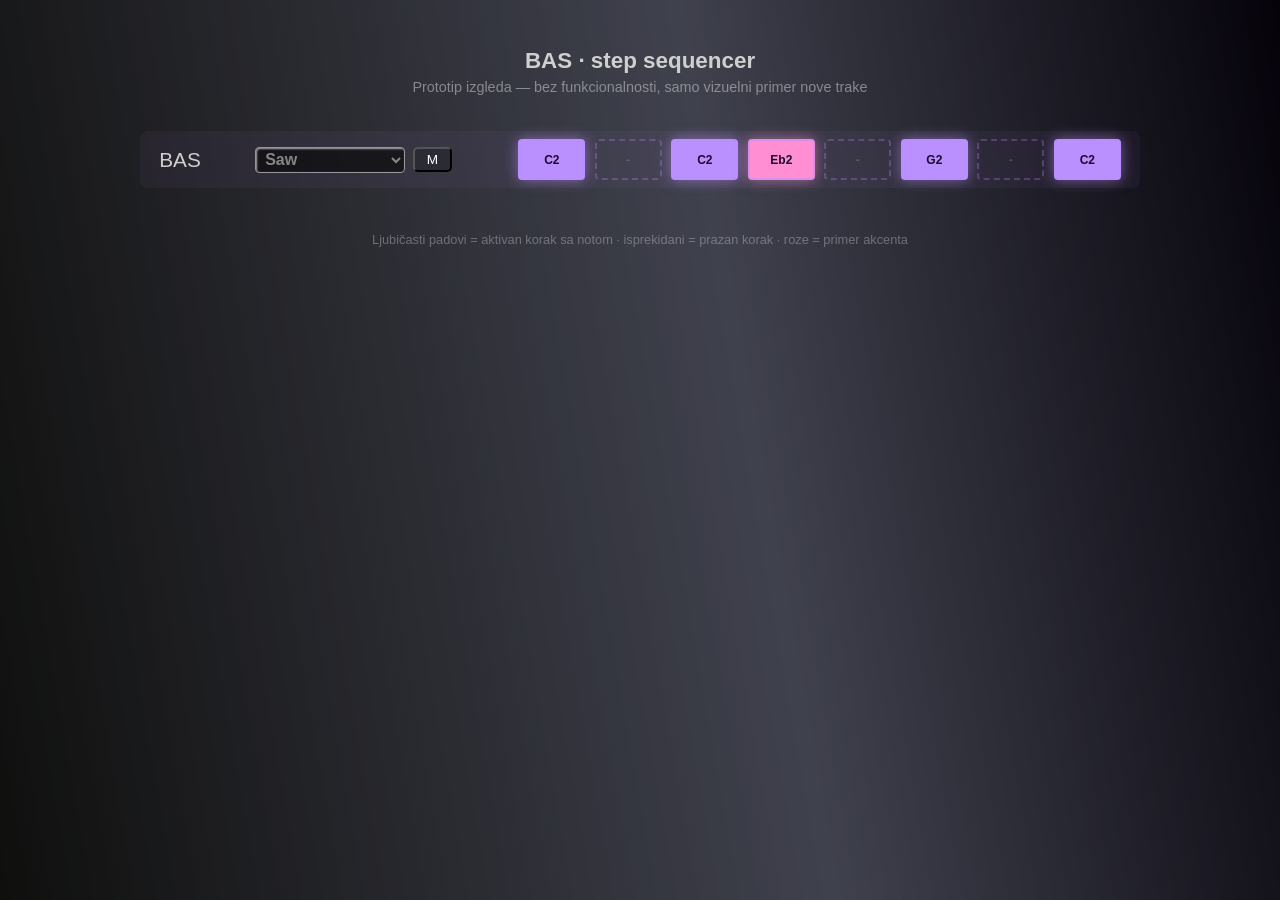
<file: bas-prototip.html>
<!DOCTYPE html>
<html lang="sr">
<head>
<meta charset="UTF-8" />
<title>Bas sintisajzer - prototip izgleda</title>
<link rel="stylesheet" href="./stilovi.css" />
<style>
  body{ overflow:auto; justify-content:flex-start; padding:3rem 1rem; }

  .naslov{
    color:rgb(207,207,207);
    font-family:Arial, Helvetica, sans-serif;
    text-align:center;
  }
  .naslov h2{ font-weight:600; font-size:1.4rem; margin-bottom:0.3rem; }
  .naslov p{ font-size:0.9rem; color:rgba(207,207,207,0.55); margin-bottom:1.5rem; }

  /* ---- red za bas traku, isti obrazac kao kick-track/snare-track ---- */
  .bass-track{
    display:grid;
    grid-template-columns: 340px 1fr;
    align-items:center;
    gap:1.2rem;
    width:100%;
    background: rgba(186, 143, 255, 0.05);
    border-radius: 8px;
    padding: 0.5rem 1.2rem;
  }
  .bass-kontrole select{ width:150px; }

  .bass-steps{
    display:grid;
    grid-template-columns: repeat(8, 1fr);
    align-items:end;
    gap:0.6rem;
  }
  .bass-pad{
    width:100%;
    height:2.6rem;
    border:2px solid rgba(186, 143, 255, 0.55);
    background-color: transparent;
    border-radius:4px;
    display:flex;
    align-items:center;
    justify-content:center;
    color: rgba(255,255,255,0.35);
    font-size:0.75rem;
    font-weight:600;
    font-family: Arial, Helvetica, sans-serif;
    transition: all 0.2s ease;
  }
  .bass-pad.empty{ border-style:dashed; opacity:0.5; }
  .bass-pad.active{
    background-color: rgb(186, 143, 255);
    color: rgb(30, 10, 45);
    box-shadow: 0 0 14px rgba(186, 143, 255, 0.55);
  }
  .bass-pad.active.accent{
    background-color: rgb(255, 143, 210);
    box-shadow: 0 0 14px rgba(255, 143, 210, 0.55);
  }

  .bass-knobs{
    display:flex;
    justify-content:center;
    gap:3rem;
    margin-top:1.2rem;
  }
  .bass-knob-col{
    display:flex;
    flex-direction:column;
    align-items:center;
    gap:0.3rem;
  }
  .bass-knob-col p{
    font-size:0.85rem;
    color:rgba(207,207,207,0.8);
    letter-spacing: 0.05em;
  }
  .knob-wrapper.mini{ width:58px; height:58px; }

  .legenda{
    margin-top:2rem;
    text-align:center;
    color:rgba(207,207,207,0.4);
    font-size:0.8rem;
    font-family: Arial, Helvetica, sans-serif;
  }
</style>
</head>
<body>

  <div class="naslov">
    <h2>BAS &middot; step sequencer</h2>
    <p>Prototip izgleda &mdash; bez funkcionalnosti, samo vizuelni primer nove trake</p>
  </div>

  <div class="sekvencer" style="max-width:1000px;">

    <div class="bass-track">
      <div class="kontrole bass-kontrole">
        <h1>BAS</h1>
        <select disabled>
          <option>Saw</option>
        </select>
        <button class="mute">M</button>
      </div>

      <div class="bass-steps">
        <div class="bass-pad active">C2</div>
        <div class="bass-pad empty">-</div>
        <div class="bass-pad active">C2</div>
        <div class="bass-pad active accent">Eb2</div>
        <div class="bass-pad empty">-</div>
        <div class="bass-pad active">G2</div>
        <div class="bass-pad empty">-</div>
        <div class="bass-pad active">C2</div>
      </div>
    </div>

    <div class="bass-knobs">
      <div class="bass-knob-col">
        <div class="knob-wrapper mini">
          <div class="knob-ticks"></div>
          <div class="knob" style="transform:rotate(-60deg)"><div class="knob-indicator"></div></div>
        </div>
        <p>CUTOFF</p>
      </div>
      <div class="bass-knob-col">
        <div class="knob-wrapper mini">
          <div class="knob-ticks"></div>
          <div class="knob" style="transform:rotate(10deg)"><div class="knob-indicator"></div></div>
        </div>
        <p>DECAY</p>
      </div>
      <div class="bass-knob-col">
        <div class="knob-wrapper mini">
          <div class="knob-ticks"></div>
          <div class="knob" style="transform:rotate(90deg)"><div class="knob-indicator"></div></div>
        </div>
        <p>OKTAVA</p>
      </div>
    </div>

  </div>

  <p class="legenda">Ljubičasti padovi = aktivan korak sa notom &middot; isprekidani = prazan korak &middot; roze = primer akcenta</p>

</body>
</html>
</file>
<file: stilovi.css>
*{
    margin: 0;
    padding:0;
    box-sizing:border-box;

}
body{
    font-family: sans-serif;
    background: linear-gradient(260deg, rgb(5, 2, 10) 0%, rgba(28, 30, 44, 0.844) 42%, rgb(15, 15, 14) 100%);
    height: 100vh;
    overflow: hidden; /* da nema skrolovanja */
    display: flex;
    flex-direction: column;
    justify-content: center;
    align-items: center;
    gap: 0.75rem;
    margin:0;
    padding:0;
}
.upper-section {
    flex: 1 1 0;
    display: flex;
    justify-content: flex-start;
    align-items: center;
    width: 100%;
    min-height: 0;
    padding-left: 2rem;
}
.lower-section {
    flex: 1 1 0;
    display: flex;
    flex-direction: column;
    justify-content: center;
    align-items: flex-start;
    gap: 0.3rem;
    width: 100%;
    padding-top: 0.5rem;
    padding-left: 2rem;
    border-top: 2px solid rgba(255,255,255,0.1);
    min-height: 0;
    --key-width: 62px;
}
i,svg{
    pointer-events: none;
}
.sekvencer{
 display:flex;
 flex-direction:column;
 align-items:center;
 justify-content:center;
 gap:0.25rem;
 width:100%;
 max-width:1000px;

}
h1{
    color:rgb(207, 207, 207);
    font-family:Arial, Helvetica, sans-serif;
    font-size: 1.3rem;
    font-weight: 500;
    margin:0;
    width: 5.5rem;
}
.kick-pad,
.snare-pad,
.hihat-pad,
.openhat-pad,
.clap-pad,
.crash-pad,
.cowbell-pad{
    width: 100%;
    height: 1.7rem;
    cursor:pointer;
}
.kick-pad{
    background-color:transparent ;
    border: 2px solid white;
    
}
.kick-pad.active,.kick-pad:hover{
    background-color:rgb(170, 229, 147) ;

}
.snare-pad{
    background-color:transparent;
    border: 2px solid white;

}
.snare-pad.active,.snare-pad:hover{
    background-color:rgb(94, 94, 223) ;

}
.hihat-pad{
    background-color:transparent ;
    border: 2px solid white;

}
.hihat-pad.active,.hihat-pad:hover{
    background-color:rgb(238, 123, 123) ;

}
.openhat-pad{
    background-color:transparent ;
    border: 2px solid white;

}
.openhat-pad.active,.openhat-pad:hover{
    background-color:rgb(253, 251, 123) ;

}
.clap-pad{
    background-color:transparent ;
    border: 2px solid white;

}
.clap-pad.active,.clap-pad:hover{
    background-color:rgb(255, 176, 96) ;

}
.crash-pad{
    background-color:transparent ;
    border: 2px solid white;

}
.crash-pad.active,.crash-pad:hover{
    background-color:rgb(103, 224, 224) ;

}
.cowbell-pad{
    background-color:transparent ;
    border: 2px solid white;

}
.cowbell-pad.active,.cowbell-pad:hover{
    background-color:rgb(230, 122, 209) ;

}

.pad{
    transition: all 0.2s ease;
}

.kick,
.snare,
.hihat,
.openhat,
.clap,
.crash,
.cowbell{
    display: grid;
    grid-template-columns: repeat(8, 1fr);
    align-items:end;
    gap:0.6rem;
}
.kick-track,
.snare-track,
.hihat-track,
.openhat-track,
.clap-track,
.crash-track,
.cowbell-track{
    display:grid;
    grid-template-columns: 340px 1fr;
    align-items:center;
    gap:1.2rem;
    width:100%;
    background: rgba(255, 255, 255, 0.035);
    border-radius: 8px;
    padding: 0.15rem 1.2rem;
}
.kontrole{
    display:flex;
    align-items:center;
    gap:0.5rem;
}
select{
    display: inline-block;
    padding: 2px 3px 3px 5px;
    width: 170px;
    outline: none;
    color: rgb(172, 172, 172);
    border: 1px solid #C8BFC4;
    border-radius: 4px;
    box-shadow: inset 1px 1px 2px #ddd8dc;
    background-color: rgba(4, 4, 4, 0.844);
    font-size: 1rem;
    font-weight: 600;
}
select option{
    color:rgb(207, 207, 207);
    background-color:rgba(38, 41, 61, 0.2);
 }
 
 select option:hover{
    background-color:rgba(118, 141, 49, 0.2);
 }
 .mute{
     width:2.4rem;
     height:1.6rem;
     background-color: rgb(43, 43, 54);
     color:white;
     font-size: 0.85rem;
     border-radius:5px;
     margin:0;

 }
 .mute.active{
    background: rgb(160, 159, 159);
 }
 .controles {
    display: flex;
    justify-content: center;
    align-items: center;
    gap: 1.2rem;       /* razmak između dugmadi */
    margin-top: 0.3rem;
}
 .play{
     width:8rem;
     height:2.4rem;
     border-radius:10px;
     color:white;
     background-color:rgb(52, 52, 58);
     font-size:1.2rem;
 }
 .play:hover{
    background-color:rgb(103, 103, 116);

 }
 .play.active{
    background-color:rgb(103, 103, 116);

 }
 .reset {
    width: 8rem;
    height: 2.4rem;
    border-radius: 10px;
    color: white;
    background-color: rgb(52, 52, 58);
    font-size: 1.1rem;
    cursor: pointer;
    transition: background 0.2s ease;
}

.reset:hover {
    background-color: rgb(103, 103, 116);
}

 @keyframes playTrack{
     from{
        transform:scaleY(1);
        transform-origin: bottom;
     }
     to{
        transform:scaleY(1.3);
        transform-origin: bottom;
          box-shadow:
    0 0 25px rgba(250, 250, 250, 1),
    0 0 5px rgba(255, 255, 255, 1);
     }

 }
 .sekvencer-controls-row{
     display: flex;
     flex-direction: row;
     align-items: center;
     justify-content: flex-start;
     gap: 1.5rem;
     width: 100%;
 }
 .sekvencer-volume{
     width: 310px; /* isto kao .volume, da se tockic poravna sa piano tockicem */
     display: flex;
     flex-direction: column;
     align-items: center;
     gap: 0.3rem;
 }
 .tempo{
     margin:0.15rem;
     width: 30%;
 }
 .volume{
     margin:0.15rem;
     width: calc(var(--key-width) * 10 * 0.5); /* 50% od sirine klavijature (10 belih dirki) */
     display: flex;
     flex-direction: column;
     align-items: center;
     gap: 0.3rem;
 }
 .knob-wrapper{
    position: relative;
    width: 80.5px;
    height: 80.5px;
 }
 .knob-ticks{
    position: absolute;
    inset: 0;
    border-radius: 50%;
    background: repeating-conic-gradient(
        rgba(255,255,255,0.35) 0deg 2deg,
        transparent 2deg 27deg
    );
    transform: rotate(-135deg);
    mask: radial-gradient(circle, transparent 62%, black 63%, black 100%);
    -webkit-mask: radial-gradient(circle, transparent 62%, black 63%, black 100%);
    pointer-events: none;
 }
 .knob{
    position: absolute;
    inset: 8px;
    border-radius: 50%;
    background: radial-gradient(circle at 35% 30%, #6b6b78, #2b2b33 70%, #1a1a1f 100%);
    box-shadow:
        0 3px 6px rgba(0,0,0,0.6),
        inset 0 1px 2px rgba(255,255,255,0.15);
    cursor: grab;
    touch-action: none;
    outline: none;
 }
 .knob:active{
    cursor: grabbing;
 }
 .knob:focus-visible{
    box-shadow:
        0 3px 6px rgba(0,0,0,0.6),
        inset 0 1px 2px rgba(255,255,255,0.15),
        0 0 0 3px rgba(255,255,255,0.4);
 }
 .knob-indicator{
    position: absolute;
    top: 6%;
    left: 50%;
    width: 3px;
    height: 32%;
    background: rgb(230, 230, 235);
    border-radius: 2px;
    transform: translateX(-50%);
    pointer-events: none;
 }
.tempo-slider,
.volume-slider,
.sekvencer-volume-slider{
    padding:0.2rem;
    appearance: none;
    margin:0.3rem 0rem;
    width:100%;
    position:relative;
    background-color:rgb(125, 125, 139);
    border:1px white;
    border-radius: 1rem;
    cursor: pointer;
    transition:background 0.2s ease;

}
.tempo p,
.volume p,
.sekvencer-volume p{
    font-size: 1.2rem;
    color: white;
    text-align: center;
}
/* ---- Stil klavijature ---- */

.piano-track {
    display: flex;
    align-items: center;
    gap: 1.2rem;
    /* background: rgba(255, 255, 255, 0.005); */
    border-radius: 8px;
    padding: 0.3rem 1.2rem;
}

.piano-kontrole h1 {
    width: auto;
    white-space: nowrap;
}

.piano {
    display: flex;
    position: relative;
    justify-content: center;
    /* align-items: center; */

}

.key {
    height: calc(var(--width) * 4);
    width: var(--width);
    cursor: pointer;
}

.white {
    --width: var(--key-width);
    background-color: white;
    border: 1px solid #333;
}

.white.active {
    background-color: #CCC;
}

.black {
    --width: 44px;
    background-color: black;
    margin-left: calc(var(--width) / -2);
    margin-right: calc(var(--width) / -2);
    z-index: 2;
    align-self: flex-start;
}

.black.active {
    background-color: #333;
}

/* ---- Stil bas trake (step sequencer) ---- */

.bass-track{
    position:relative;
    display:grid;
    grid-template-columns: 340px 1fr; /* isto kao ostale trake, da padovi budu iste sirine */
    align-items:center;
    gap:1.2rem;
    width:100%;
    background: rgba(186, 143, 255, 0.05);
    border-radius: 8px;
    padding: 0.15rem 1.2rem;
}
.bass-mute{
    width:2.4rem;
    height:1.6rem;
    background-color: rgb(43, 43, 54);
    color:white;
    font-size: 0.85rem;
    border-radius:5px;
    margin:0;
}
.bass-mute.active{
    background: rgb(160, 159, 159);
}
.bass-steps{
    display:grid;
    grid-template-columns: repeat(8, 1fr);
    align-items:end;
    gap:0.6rem;
}
.bass-pad{
    user-select:none;
    width:100%;
    height:1.7rem;
    border:2px solid rgba(186, 143, 255, 0.55);
    background-color: transparent;
    border-radius:4px;
    cursor:pointer;
    display:flex;
    align-items:center;
    justify-content:center;
    color: rgba(255,255,255,0.35);
    font-size:0.75rem;
    font-weight:600;
    font-family: Arial, Helvetica, sans-serif;
}
.bass-tooltip{
    position:fixed;
    transform:translate(-50%, calc(-100% - 8px));
    padding:0.3rem 0.6rem;
    background-color: rgb(30, 10, 45);
    border:1px solid rgb(186, 143, 255);
    border-radius:4px;
    color:white;
    font-size:0.8rem;
    white-space:nowrap;
    z-index:10;
    pointer-events:none;
    opacity:0;
    transition:opacity 0.2s ease;
}
.bass-tooltip.visible{
    opacity:1;
}
.bass-pad.empty{
    border-style:dashed;
    opacity:0.5;
}
.bass-pad.active{
    background-color: rgb(186, 143, 255);
    color: rgb(30, 10, 45);
    box-shadow: 0 0 14px rgba(186, 143, 255, 0.55);
}
.bass-pad.active.accent{
    background-color: rgb(255, 143, 210);
    box-shadow: 0 0 14px rgba(255, 143, 210, 0.55);
}
.bass-knobs{
    /* tockici desno van trake, da ne suzavaju padove */
    position:absolute;
    left:calc(100% + 1rem);
    top:50%;
    transform:translateY(-50%);
    display:flex;
    justify-content:center;
    gap:1rem;
}
.bass-knob-col{
    display:flex;
    flex-direction:column;
    align-items:center;
    gap:0.15rem;
}
.bass-knob-col.disabled{
    opacity:0.35;
    pointer-events:none;
}
.piano-controls-row{
    display:flex;
    align-items:flex-start;
    gap:0.5rem;
}
.piano-knobs{
    display:flex;
    gap:1.3rem;
    /* centri tockica u ravni sa Volume tockicem (80.5px) */
    margin-top: calc(0.15rem + (80.5px - 54.6px) / 2);
}
/* 30% veci od bas tockica */
.piano-knobs .knob-wrapper.mini{
    width:54.6px;
    height:54.6px;
}
.piano-knobs .bass-knob-col p{
    font-size:0.91rem;
}
.bass-knob-col p{
    font-size:0.7rem;
    color:rgba(207,207,207,0.8);
    letter-spacing: 0.05em;
}
.knob-wrapper.mini{
    width:42px;
    height:42px;
}
</file>
